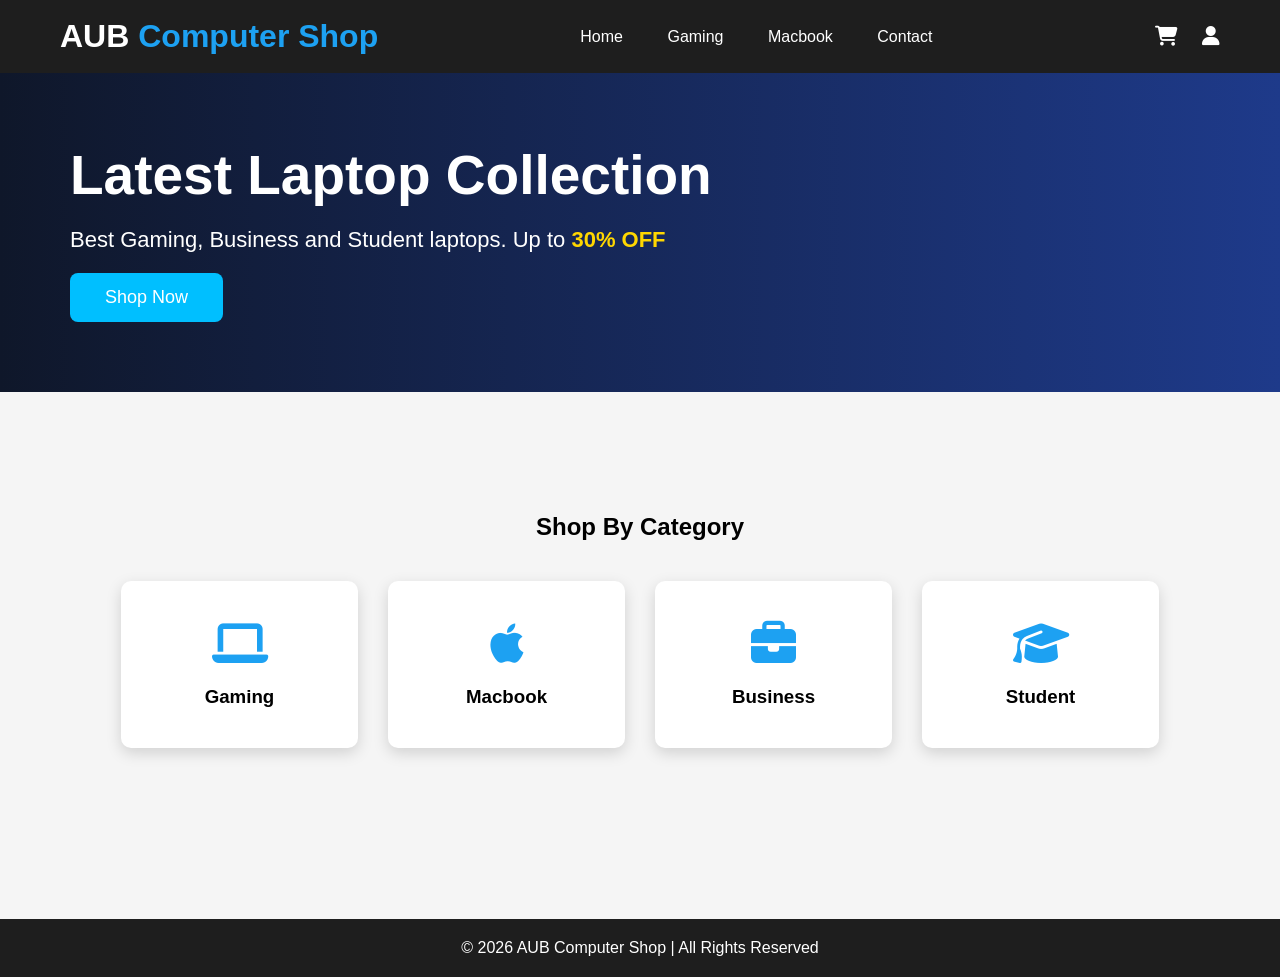
<file: index.html>
<!DOCTYPE html>
<html lang="en">

<head>
    <meta charset="UTF-8">
    <meta name="viewport" content="width=device-width, initial-scale=1.0">
    <title>AUB Computer Shop</title>
    <link rel="stylesheet" href="style.css">
    <link rel="stylesheet" href="https://cdnjs.cloudflare.com/ajax/libs/font-awesome/6.6.0/css/all.min.css">
</head>

<body>

    <header>

        <div class="logo">
            AUB <span>Computer Shop</span>
        </div>

        <nav>
            <a href="index.html">Home</a>
            <a href="gaming.html">Gaming</a>
            <a href="macbook.html">Macbook</a>

            <a href="contact.html">Contact</a>
        </nav>

        <div class="icon">
            <i class="fa-solid fa-cart-shopping"></i>
            <i class="fa-solid fa-user"></i>
        </div>

    </header>


    <section class="hero">

        <div class="hero-text">
            <h1>Latest Laptop Collection</h1>

            <p>
                Best Gaming, Business and Student laptops. Up to <span>30% OFF</span>
            </p>

            <button>Shop Now</button>

        </div>



    </section>


    <section class="category">

        <h2>Shop By Category</h2>

        <div class="box">

            <div class="card">
                <i class="fa-solid fa-laptop"></i>
                <h3>Gaming</h3>
            </div>

            <div class="card">
                <i class="fa-brands fa-apple"></i>
                <h3>Macbook</h3>
            </div>

            <div class="card">
                <i class="fa-solid fa-briefcase"></i>
                <h3>Business</h3>
            </div>

            <div class="card">
                <i class="fa-solid fa-graduation-cap"></i>
                <h3>Student</h3>
            </div>

        </div>

    </section>





    <footer>

        <p>
            © 2026 AUB Computer Shop | All Rights Reserved
        </p>

    </footer>



</body>

</html>
</file>
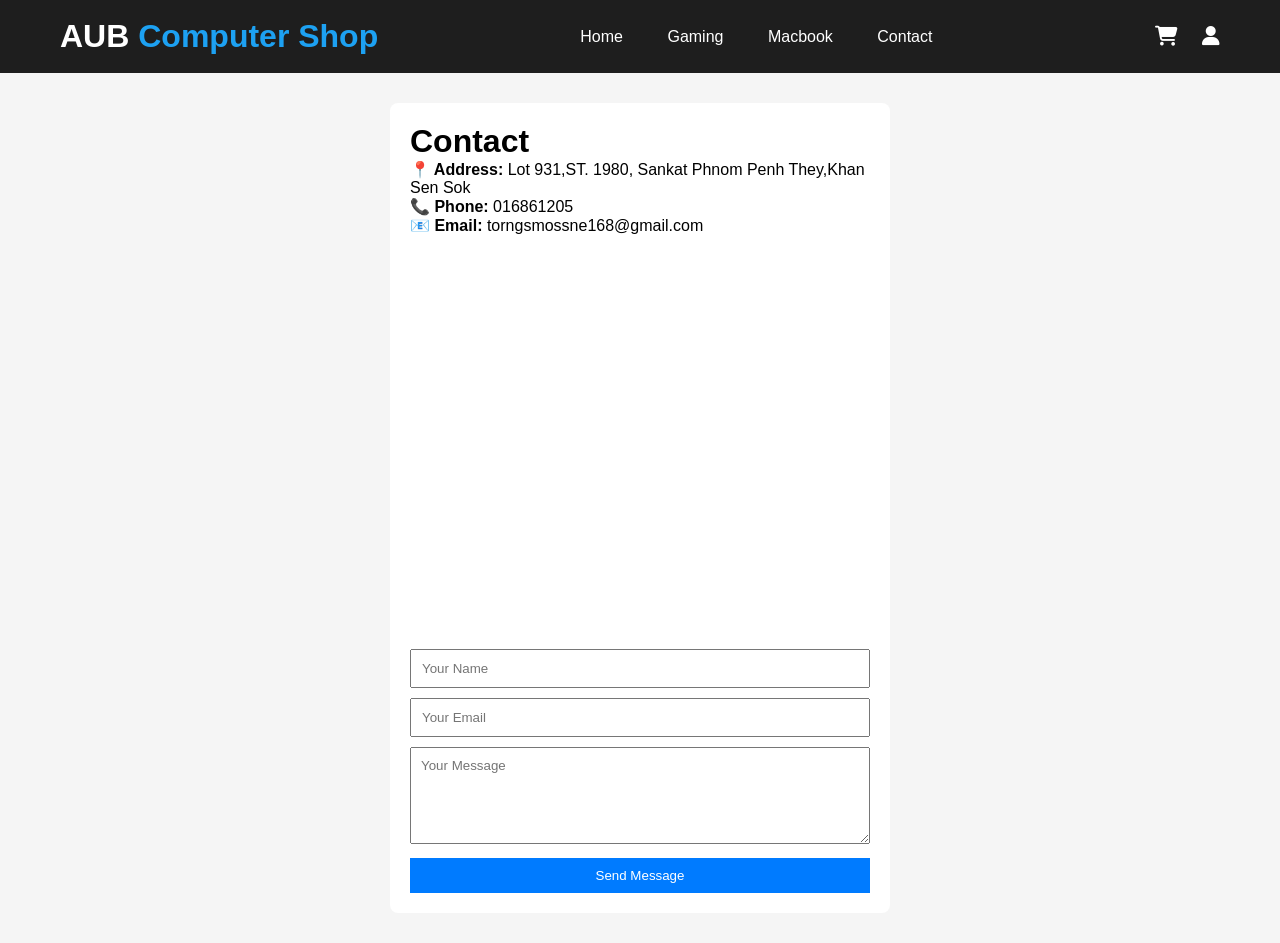
<file: contact.html>
<!DOCTYPE html>
<html lang="en">

<head>
    <meta charset="UTF-8">
    <meta name="viewport" content="width=device-width, initial-scale=1.0">
    <title>Document</title>
    <link rel="stylesheet" href="contact.css">
    <link rel="stylesheet" href="https://cdnjs.cloudflare.com/ajax/libs/font-awesome/6.6.0/css/all.min.css">
</head>

<body>
    <header>

        <div class="logo">
            AUB <span>Computer Shop</span>
        </div>

        <nav>
            <a href="index.html">Home</a>
            <a href="gaming.html">Gaming</a>
            <a href="macbook.html">Macbook</a>

            <a href="contact.html">Contact</a>
        </nav>

        <div class="icon">
            <i class="fa-solid fa-cart-shopping"></i>
            <i class="fa-solid fa-user"></i>
        </div>

    </header>
    <div class="container">
        <h1>Contact </h1>

        <div class="contact-info">
            <p><strong>📍 Address:</strong> Lot 931,ST. 1980, Sankat Phnom Penh They,Khan Sen Sok</p>
            <p><strong>📞 Phone:</strong> 016861205</p>
            <p><strong>📧 Email:</strong> torngsmossne168@gmail.com</p>
        </div>

        <iframe src="https://www.google.com/maps/embed?pb=!1m18!1m12!1m3!1d3908.6638230087638!2d104.87816677481737!3d11.575940088625616!2m3!1f0!2f0!3f0!3m2!1i1024!2i768!4f13.1!3m3!1m2!1s0x31095181e3acb525%3A0x210670bdf19d7414!2sThe%20Crossroads%20Church%20of%20Cambodia!5e0!3m2!1skm!2skh!4v1783015166542!5m2!1skm!2skh"
            width="465" height="380" style="border:0;" allowfullscreen="" loading="lazy" referrerpolicy="strict-origin-when-cross-origin"></iframe>

        <form>
            <input type="text" placeholder="Your Name" required>
            <input type="email" placeholder="Your Email" required>
            <textarea placeholder="Your Message" rows="5" required></textarea>
            <button type="submit">Send Message</button>
        </form>

    </div>
</body>

</html>
</file>
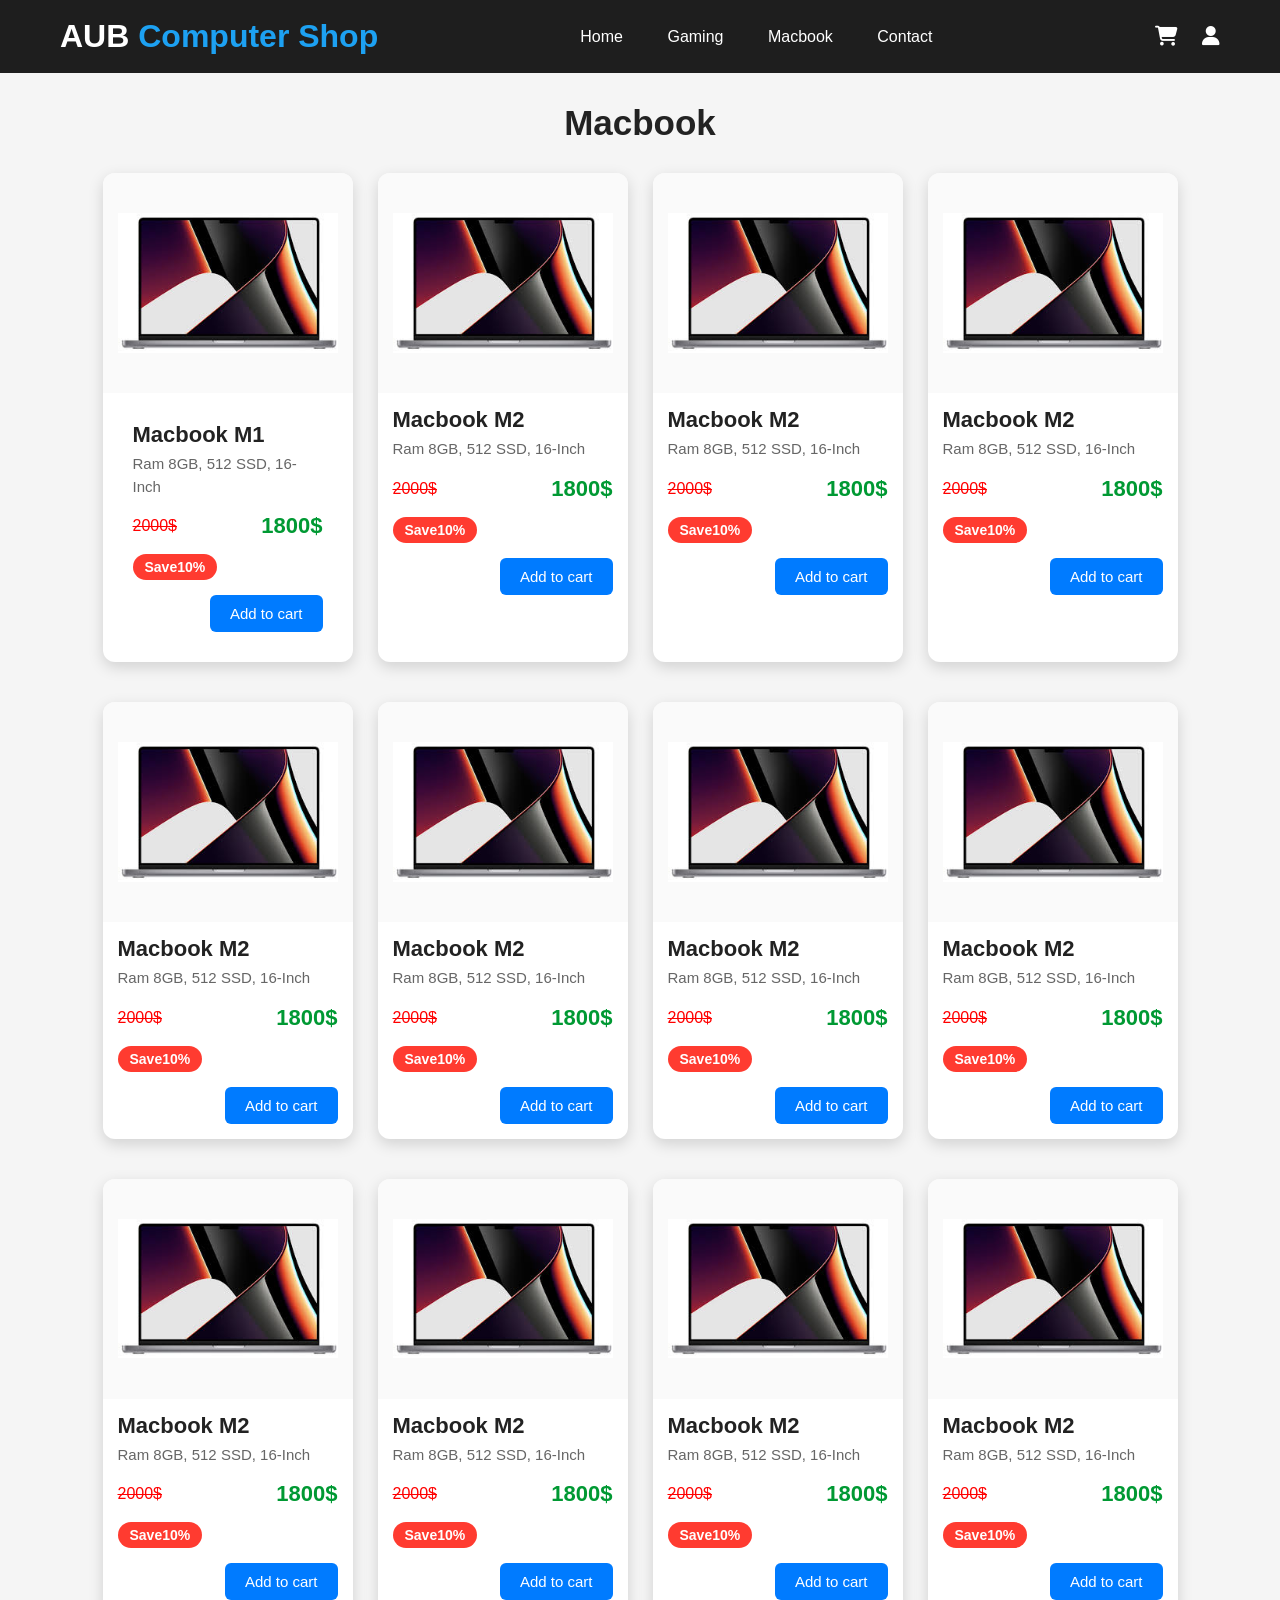
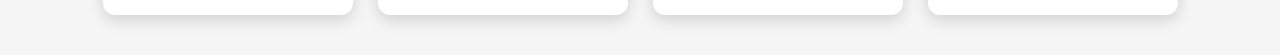
<file: gaming.html>
<!DOCTYPE html>
<html lang="en">

<head>
    <meta charset="UTF-8">
    <meta name="viewport" content="width=device-width, initial-scale=1.0">
    <title>Document</title>
    <link rel="stylesheet" href="gaming.css">
    <link rel="stylesheet" href="https://cdnjs.cloudflare.com/ajax/libs/font-awesome/6.6.0/css/all.min.css">
</head>

<body>
    <header>

        <div class="logo">
            AUB <span>Computer Shop</span>
        </div>

        <nav>
            <a href="index.html">Home</a>
            <a href="gaming.html">Gaming</a>
            <a href="macbook.html">Macbook</a>

            <a href="contact.html">Contact</a>
        </nav>

        <div class="icon">
            <i class="fa-solid fa-cart-shopping"></i>
            <i class="fa-solid fa-user"></i>
        </div>

    </header>
    <div class="main">

        <h2>Macbook </h2>
    </div>
    <div class="topsale">
        <div class="column"><img src="macbook mid.jpg">
            <div class="product-info">
                <div class="product-name">Macbook M1</div>
                <div class="product-des">Ram 8GB, 512 SSD, 16-Inch
                </div>
                <div class="price">
                    <div class="product-price">2000$</div>
                    <div class="final-price">1800$</div>
                </div>
                <div class="product-discount">Save10%</div>
                <div style="text-align: right;"><button>Add to cart</button></div>
            </div>
        </div>
        <div class=" column"><img src="macbook mid.jpg" alt=" ">
            <div class="product-name">Macbook M2</div>
            <div class="product-des">Ram 8GB, 512 SSD, 16-Inch
            </div>
            <div class="price">
                <div class="product-price">2000$</div>
                <div class="final-price">1800$</div>
            </div>
            <div class="product-discount">Save10%</div>
            <div style="text-align: right;"><button>Add to cart</button></div>
        </div>
        <div class="column "><img src="macbook mid.jpg" alt=" ">
            <div class="product-name">Macbook M2</div>
            <div class="product-des">Ram 8GB, 512 SSD, 16-Inch
            </div>
            <div class="price">
                <div class="product-price">2000$</div>
                <div class="final-price">1800$</div>
            </div>
            <div class="product-discount">Save10%</div>
            <div style="text-align: right;"><button>Add to cart</button></div>
        </div>
        <div class="column "><img src="macbook mid.jpg" alt=" ">
            <div class="product-name">Macbook M2</div>
            <div class="product-des">Ram 8GB, 512 SSD, 16-Inch
            </div>
            <div class="price">
                <div class="product-price">2000$</div>
                <div class="final-price">1800$</div>
            </div>
            <div class="product-discount">Save10%</div>
            <div style="text-align: right;"><button>Add to cart</button></div>
        </div>
    </div>
    <div>
        <div class="topsale">
            <div class="column "><img src="macbook mid.jpg" alt=" ">
                <div class="product-name">Macbook M2</div>
                <div class="product-des">Ram 8GB, 512 SSD, 16-Inch
                </div>
                <div class="price">
                    <div class="product-price">2000$</div>
                    <div class="final-price">1800$</div>
                </div>
                <div class="product-discount">Save10%</div>
                <div style="text-align: right;"><button>Add to cart</button></div>
            </div>
            <div class="column "><img src="macbook mid.jpg" alt=" ">
                <div class="product-name">Macbook M2</div>
                <div class="product-des">Ram 8GB, 512 SSD, 16-Inch
                </div>
                <div class="price">
                    <div class="product-price">2000$</div>
                    <div class="final-price">1800$</div>
                </div>
                <div class="product-discount">Save10%</div>
                <div style="text-align: right;"><button>Add to cart</button></div>
            </div>
            <div class="column "><img src="macbook mid.jpg" alt=" ">
                <div class="product-name">Macbook M2</div>
                <div class="product-des">Ram 8GB, 512 SSD, 16-Inch
                </div>
                <div class="price">
                    <div class="product-price">2000$</div>
                    <div class="final-price">1800$</div>
                </div>
                <div class="product-discount">Save10%</div>
                <div style="text-align: right;"><button>Add to cart</button></div>
            </div>
            <div class="column "><img src="macbook mid.jpg" alt=" ">
                <div class="product-name">Macbook M2</div>
                <div class="product-des">Ram 8GB, 512 SSD, 16-Inch
                </div>
                <div class="price">
                    <div class="product-price">2000$</div>
                    <div class="final-price">1800$</div>
                </div>
                <div class="product-discount">Save10%</div>
                <div style="text-align: right;"><button>Add to cart</button></div>
            </div>
        </div>
        <div>
            <div class="topsale">
                <div class="column "><img src="macbook mid.jpg" alt=" ">
                    <div class="product-name">Macbook M2</div>
                    <div class="product-des">Ram 8GB, 512 SSD, 16-Inch
                    </div>
                    <div class="price">
                        <div class="product-price">2000$</div>
                        <div class="final-price">1800$</div>
                    </div>
                    <div class="product-discount">Save10%</div>
                    <div style="text-align: right;"><button>Add to cart</button></div>
                </div>
                <div class="column "><img src="macbook mid.jpg" alt=" ">
                    <div class="product-name">Macbook M2</div>
                    <div class="product-des">Ram 8GB, 512 SSD, 16-Inch
                    </div>
                    <div class="price">
                        <div class="product-price">2000$</div>
                        <div class="final-price">1800$</div>
                    </div>
                    <div class="product-discount">Save10%</div>
                    <div style="text-align: right;"><button>Add to cart</button></div>
                </div>
                <div class="column "><img src="macbook mid.jpg" alt=" ">
                    <div class="product-name">Macbook M2</div>
                    <div class="product-des">Ram 8GB, 512 SSD, 16-Inch
                    </div>
                    <div class="price">
                        <div class="product-price">2000$</div>
                        <div class="final-price">1800$</div>
                    </div>
                    <div class="product-discount">Save10%</div>
                    <div style="text-align: right;"><button>Add to cart</button></div>
                </div>
                <div class="column "><img src="macbook mid.jpg" alt=" ">
                    <div class="product-name">Macbook M2</div>
                    <div class="product-des">Ram 8GB, 512 SSD, 16-Inch
                    </div>
                    <div class="price">
                        <div class="product-price">2000$</div>
                        <div class="final-price">1800$</div>
                    </div>
                    <div class="product-discount">Save10%</div>
                    <div style="text-align: right;"><button>Add to cart</button></div>
                </div>
            </div>
        </div>
</body>

</html>
</file>
<file: style.css>
* {
    margin: 0;
    padding: 0;
    box-sizing: border-box;
    font-family: Arial, sans-serif;
}

body {
    background: #f5f5f5;
}

header {
    display: flex;
    justify-content: space-between;
    align-items: center;
    padding: 18px 60px;
    background: #1e1e1e;
    color: white;
}

.logo {
    font-size: 32px;
    font-weight: bold;
}

.logo span {
    color: #1da1f2;
}

nav a {
    color: white;
    text-decoration: none;
    margin: 20px;
}

nav a:hover {
    color: #1da1f2;
}

.icon i {
    font-size: 20px;
    margin-left: 20px;
    cursor: pointer;
}

.hero {
    display: flex;
    justify-content: space-between;
    align-items: center;
    padding: 70px;
    background: linear-gradient(to right, #0f172a, #1e3a8a);
    color: white;
}

.hero img {
    width: 520px;
}

.hero h1 {
    font-size: 55px;
    margin-bottom: 20px;
}

.hero p {
    font-size: 22px;
    margin-bottom: 20px;
}

.hero span {
    color: gold;
    font-weight: bold;
}

.hero button {
    padding: 14px 35px;
    background: #00bfff;
    border: none;
    color: white;
    font-size: 18px;
    border-radius: 8px;
    cursor: pointer;
}

.category {
    padding: 121px;
}

.category h2 {
    text-align: center;
    margin-bottom: 40px;
}

.box {
    display: grid;
    grid-template-columns: repeat(4, 1fr);
    gap: 30px;
}

.card {
    background: white;
    padding: 40px;
    text-align: center;
    border-radius: 10px;
    box-shadow: 0 5px 15px rgba(0, 0, 0, .15);
    transition: .3s;
}

.card:hover {
    transform: translateY(-8px);
}

.card i {
    font-size: 45px;
    color: #1da1f2;
    margin-bottom: 20px;
}

.products {
    padding: 60px;
}

.products h2 {
    text-align: center;
    margin-bottom: 40px;
}

.product-grid {
    display: grid;
    grid-template-columns: repeat(4, 1fr);
    gap: 30px;
}

.product {
    background: white;
    padding: 20px;
    text-align: center;
    border-radius: 10px;
    box-shadow: 0 5px 15px rgba(0, 0, 0, .15);
}

.product img {
    width: 220px;
    height: 180px;
    object-fit: contain;
}

.product h3 {
    margin: 15px 0;
}

.product p {
    font-size: 22px;
    color: #1da1f2;
    margin-bottom: 20px;
}

.product button {
    padding: 12px 25px;
    background: #1da1f2;
    border: none;
    color: white;
    border-radius: 5px;
    cursor: pointer;
}

footer {
    background: #1e1e1e;
    color: white;
    text-align: center;
    padding: 20px;
    margin-top: 50px;
}


/* ===========================
   Tablet (992px and below)
=========================== */

@media (max-width: 992px) {
    header {
        padding: 15px 30px;
        flex-wrap: wrap;
        gap: 15px;
    }
    nav {
        width: 100%;
        text-align: center;
    }
    nav a {
        margin: 10px;
        display: inline-block;
    }
    .hero {
        flex-direction: column;
        text-align: center;
        padding: 50px 30px;
    }
    .hero img {
        width: 350px;
        max-width: 100%;
        margin-top: 30px;
    }
    .hero h1 {
        font-size: 42px;
    }
    .hero p {
        font-size: 20px;
    }
    .box {
        grid-template-columns: repeat(2, 1fr);
    }
    .product-grid {
        grid-template-columns: repeat(2, 1fr);
    }
    .category,
    .products {
        padding: 60px 30px;
    }
}


/* ===========================
   Mobile (768px and below)
=========================== */

@media (max-width:768px) {
    header {
        flex-direction: column;
        text-align: center;
        padding: 20px;
    }
    .logo {
        font-size: 28px;
        margin-bottom: 15px;
    }
    nav {
        display: flex;
        flex-wrap: wrap;
        justify-content: center;
        gap: 10px;
        margin-bottom: 15px;
    }
    nav a {
        margin: 0;
    }
    .icon {
        margin-top: 10px;
    }
    .hero {
        padding: 40px 20px;
    }
    .hero h1 {
        font-size: 34px;
    }
    .hero p {
        font-size: 18px;
    }
    .hero button {
        width: 100%;
        max-width: 250px;
    }
    .hero img {
        width: 100%;
        max-width: 320px;
    }
    .category,
    .products {
        padding: 50px 20px;
    }
    .box {
        grid-template-columns: 1fr;
    }
    .product-grid {
        grid-template-columns: 1fr;
    }
    .card,
    .product {
        padding: 25px;
    }
    .product img {
        width: 100%;
        max-width: 220px;
        height: auto;
    }
}


/* ===========================
   Small Phones (480px and below)
=========================== */

@media (max-width:480px) {
    .logo {
        font-size: 22px;
    }
    .hero h1 {
        font-size: 28px;
    }
    .hero p {
        font-size: 16px;
    }
    .hero button {
        width: 100%;
        padding: 12px;
    }
    .card i {
        font-size: 38px;
    }
    .card h3 {
        font-size: 18px;
    }
    footer {
        font-size: 14px;
    }
}
</file>
<file: contact.css>
body {
    font-family: Arial, sans-serif;
    background: #f4f4f4;
}

.container {
    width: 500px;
    margin: 30px auto;
    background: white;
    padding: 20px;
    border-radius: 8px;
}

.contact-info {
    margin-bottom: 20px;
}

input,
textarea,
button {
    width: 100%;
    padding: 10px;
    margin-top: 10px;
}

button {
    background: #007BFF;
    color: white;
    border: none;
    cursor: pointer;
}

button:hover {
    background: #0056b3;
}

* {
    margin: 0;
    padding: 0;
    box-sizing: border-box;
    font-family: Arial, sans-serif;
}

body {
    background: #f5f5f5;
}

header {
    display: flex;
    justify-content: space-between;
    align-items: center;
    padding: 18px 60px;
    background: #1e1e1e;
    color: white;
}

.logo {
    font-size: 32px;
    font-weight: bold;
}

.logo span {
    color: #1da1f2;
}

nav a {
    color: white;
    text-decoration: none;
    margin: 20px;
}

nav a:hover {
    color: #1da1f2;
}

.icon i {
    font-size: 20px;
    margin-left: 20px;
    cursor: pointer;
}


/* ===========================
   Tablet (992px)
=========================== */

@media screen and (max-width:992px) {
    header {
        padding: 15px 30px;
        flex-wrap: wrap;
        gap: 15px;
    }
    nav {
        width: 100%;
        text-align: center;
    }
    nav a {
        margin: 10px;
        display: inline-block;
    }
    .logo {
        font-size: 28px;
    }
    .column {
        width: 45%;
    }
    .column img {
        height: 200px;
    }
}


/* ===========================
   Mobile (768px)
=========================== */

@media screen and (max-width:768px) {
    header {
        flex-direction: column;
        padding: 20px;
        text-align: center;
    }
    .logo {
        font-size: 26px;
        margin-bottom: 15px;
    }
    nav {
        display: flex;
        flex-wrap: wrap;
        justify-content: center;
        gap: 10px;
        margin: 15px 0;
    }
    nav a {
        margin: 0;
        font-size: 16px;
    }
    .icon {
        margin-top: 10px;
    }
    .main h2 {
        font-size: 28px;
    }
    .topsale {
        display: grid;
        grid-template-columns: 1fr;
        gap: 20px;
        padding: 0 15px;
    }
    .column {
        width: 100%;
        max-width: 350px;
        margin: auto;
    }
    .column img {
        height: 220px;
    }
    .product-name {
        font-size: 20px;
    }
    .final-price {
        font-size: 20px;
    }
    button {
        width: 90%;
        margin: 15px auto 0;
        display: block;
    }
}


/* ===========================
   Small Phones (480px)
=========================== */

@media screen and (max-width:480px) {
    header {
        padding: 15px;
    }
    .logo {
        font-size: 22px;
    }
    nav {
        flex-direction: column;
        gap: 12px;
    }
    nav a {
        font-size: 15px;
    }
    .main h2 {
        font-size: 24px;
    }
    .column {
        width: 100%;
    }
    .column img {
        height: 180px;
        padding: 10px;
    }
    .product-name {
        font-size: 18px;
    }
    .product-des {
        font-size: 14px;
    }
    .price {
        flex-direction: column;
        align-items: flex-start;
        gap: 5px;
    }
    .product-price {
        font-size: 14px;
    }
    .final-price {
        font-size: 18px;
    }
    .product-discount {
        font-size: 12px;
    }
    button {
        width: 100%;
        margin: 15px 0 0;
    }
}
</file>
<file: gaming.css>
* {
    margin: 0;
    padding: 0;
    box-sizing: border-box;
    font-family: Arial, sans-serif;
}

body {
    background: #f5f5f5;
}

header {
    display: flex;
    justify-content: space-between;
    align-items: center;
    padding: 18px 60px;
    background: #1e1e1e;
    color: white;
}

.logo {
    font-size: 32px;
    font-weight: bold;
}

.logo span {
    color: #1da1f2;
}

nav a {
    color: white;
    text-decoration: none;
    margin: 20px;
}

nav a:hover {
    color: #1da1f2;
}

.icon i {
    font-size: 20px;
    margin-left: 20px;
    cursor: pointer;
}


/* Reset */


/* * {
    margin: 0;
    padding: 0;
    box-sizing: border-box;
    font-family: Arial, Helvetica, sans-serif;
} */


/* body {
    background: #f5f5f5;
    padding: 20px;
} */


/* Title */

.main h2 {
    text-align: center;
    font-size: 35px;
    color: #222;
    margin: 30px 0;
}


/* Product Row */

.topsale {
    display: flex;
    justify-content: center;
    gap: 25px;
    flex-wrap: wrap;
    margin-bottom: 40px;
}


/* Product Card */

.column {
    width: 250px;
    background: #fff;
    border-radius: 12px;
    overflow: hidden;
    box-shadow: 0 5px 15px rgba(0, 0, 0, 0.15);
    transition: 0.5s;
    padding-bottom: 15px;
}

.column:hover {
    transform: translateY(-8px);
    box-shadow: 0 10px 20px rgba(0, 0, 0, 0.25);
}


/* Image */

.column img {
    width: 100%;
    height: 220px;
    object-fit: contain;
    background: #fafafa;
    padding: 15px;
}


/* Product Info */

.product-info {
    padding: 15px;
}

.product-name {
    font-size: 22px;
    font-weight: bold;
    color: #222;
    margin: 10px 15px 5px;
}

.product-des {
    color: #666;
    font-size: 15px;
    margin: 0 15px 15px;
    line-height: 1.5;
}


/* Price */

.price {
    display: flex;
    justify-content: space-between;
    align-items: center;
    margin: 0 15px;
}

.product-price {
    text-decoration: line-through;
    color: red;
    font-size: 16px;
}

.final-price {
    color: #009933;
    font-size: 22px;
    font-weight: bold;
}


/* Discount */

.product-discount {
    background: #ff3b30;
    color: white;
    display: inline-block;
    margin: 15px;
    padding: 5px 12px;
    border-radius: 20px;
    font-size: 14px;
    font-weight: bold;
}


/* Button */

button {
    margin-right: 15px;
    padding: 10px 20px;
    border: none;
    border-radius: 6px;
    background: #007bff;
    color: white;
    cursor: pointer;
    font-size: 15px;
    transition: 0.3s;
}

button:hover {
    background: #0056b3;
}


/* Responsive */

@media(max-width:1000px) {
    .column {
        width: 220px;
    }
}

@media(max-width:768px) {
    .topsale {
        flex-direction: column;
        align-items: center;
    }
    .column {
        width: 90%;
        max-width: 350px;
    }
}


/* ===========================
   Tablet (992px)
=========================== */

@media screen and (max-width:992px) {
    header {
        padding: 15px 30px;
        flex-wrap: wrap;
        gap: 15px;
    }
    nav {
        width: 100%;
        text-align: center;
    }
    nav a {
        margin: 10px;
        display: inline-block;
    }
    .logo {
        font-size: 28px;
    }
    .column {
        width: 45%;
    }
    .column img {
        height: 200px;
    }
}


/* ===========================
   Mobile (768px)
=========================== */

@media screen and (max-width:768px) {
    header {
        flex-direction: column;
        padding: 20px;
        text-align: center;
    }
    .logo {
        font-size: 26px;
        margin-bottom: 15px;
    }
    nav {
        display: flex;
        flex-wrap: wrap;
        justify-content: center;
        gap: 10px;
        margin: 15px 0;
    }
    nav a {
        margin: 0;
        font-size: 16px;
    }
    .icon {
        margin-top: 10px;
    }
    .main h2 {
        font-size: 28px;
    }
    .topsale {
        display: grid;
        grid-template-columns: 1fr;
        gap: 20px;
        padding: 0 15px;
    }
    .column {
        width: 100%;
        max-width: 350px;
        margin: auto;
    }
    .column img {
        height: 220px;
    }
    .product-name {
        font-size: 20px;
    }
    .final-price {
        font-size: 20px;
    }
    button {
        width: 90%;
        margin: 15px auto 0;
        display: block;
    }
}


/* ===========================
   Small Phones (480px)
=========================== */

@media screen and (max-width:480px) {
    header {
        padding: 15px;
    }
    .logo {
        font-size: 22px;
    }
    nav {
        flex-direction: column;
        gap: 12px;
    }
    nav a {
        font-size: 15px;
    }
    .main h2 {
        font-size: 24px;
    }
    .column {
        width: 100%;
    }
    .column img {
        height: 180px;
        padding: 10px;
    }
    .product-name {
        font-size: 18px;
    }
    .product-des {
        font-size: 14px;
    }
    .price {
        flex-direction: column;
        align-items: flex-start;
        gap: 5px;
    }
    .product-price {
        font-size: 14px;
    }
    .final-price {
        font-size: 18px;
    }
    .product-discount {
        font-size: 12px;
    }
    button {
        width: 100%;
        margin: 15px 0 0;
    }
}
</file>
